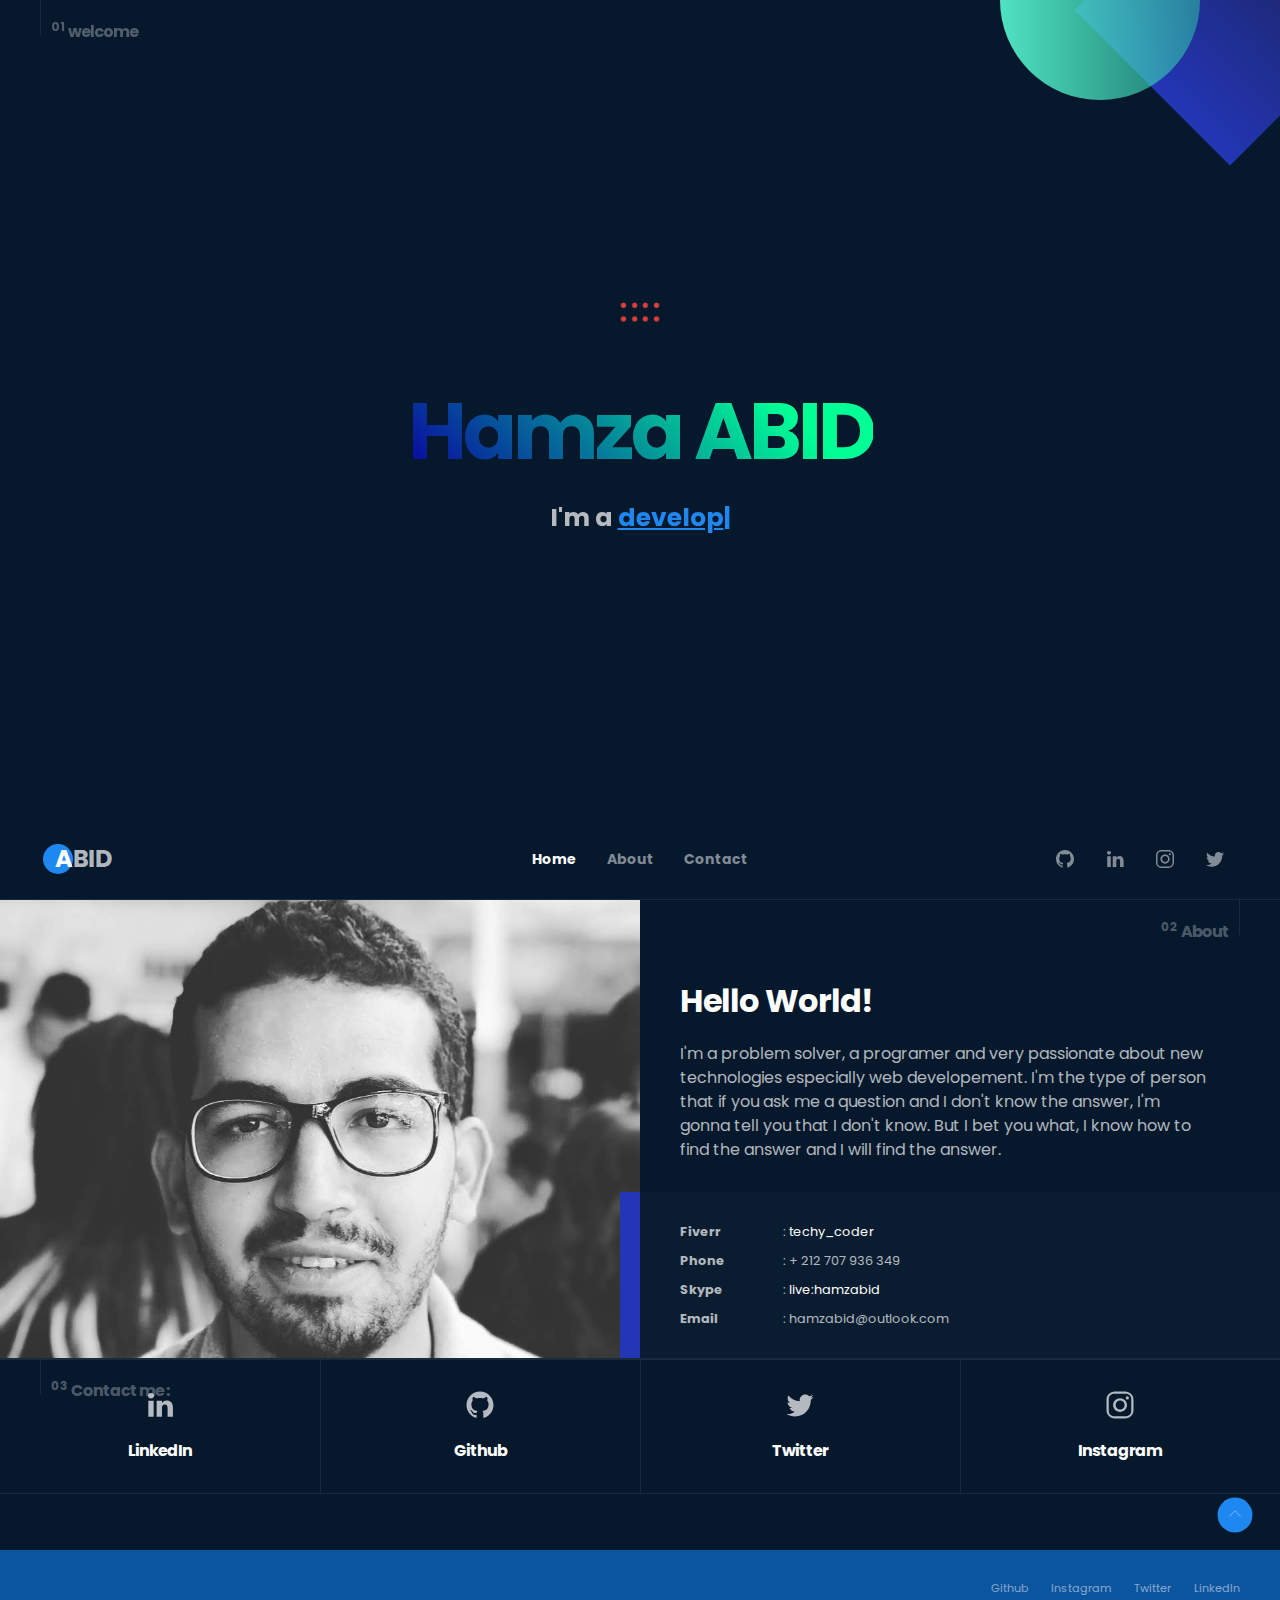
<file: index.html>
<!DOCTYPE html>
<html lang="en">

<head>
  <title>
    Hamza ABID
  </title>
  <meta charset="utf-8" />
  <meta name="google-site-verification" content="vYytHmABdzJnt7X97RRyDCMaDK8N2F15fNaJg0I82MA" />
  <meta name="viewport" content="width=device-width, initial-scale=1" />
  <title>Hamza ABID Full Stack Developer</title>
      <meta name="description" content="Client satisfaction is my number one priority and Website Creation, Software conception and much more" />
         <meta name="keywords" content="hamza, abid, full stack, developer, web, marrakech, morocco" />
      
   <meta name="robots" content="index,follow" />
  <link rel="shortcut icon" href="src/img/favicon.ico" />
  
  <!-- css -->
  <link rel="stylesheet" href="https://fonts.googleapis.com/css?family=Poppins:400,500,700&display=swap">
  <link rel="stylesheet" href="src/app/css/uikit-custom.min.css" />
  <link rel="stylesheet" href="src/app/css/app.css" />
</head>

<body id="body-app" class="yb-dark-skin uk-light">
  <!-- page loader -->
  <div id="pageloader" class="yb-pageloader-wrapper">
    <div class="uk-position-center  uk-text-center">
      <div data-uk-spinner></div>
    </div>
  </div><!-- end page loader -->
  <!-- main header -->
  <header class="yb-main-header" id="main-header">

    <!-- home section -->
    <div class="yb-full-height " id="home">



      <section class="yb-profile-desc">
        <div class="yb-section-point-wrapper" data-uk-parallax="opacity: 1, 0;">
          <div class="uk-container">
            <div class="yb-section-point">
              <sup>01</sup>
              <span>welcome</span>
            </div>
          </div>
        </div>
        <div class="yb-graphics">
          <div class="yb-graphic-1" data-uk-parallax="blur: 0,30;"></div>
          <div class="yb-graphic-2" data-uk-parallax="blur: 0,30;"></div>
        </div>
        <div class="uk-container uk-text-center yb-profile-desc-wrap uk-position-relative">
          <img src="src/img/x1.png" alt="" width="60" />
          <h1 class="uk-text-bold yb-gradient-text"><span>Hamza</span> <span>ABID</span></h1>
          <div class="uk-text-bold yb-myjob">
            I'm a <span id="typed" class="typed"></span>
          </div>
        </div>
      </section>

    </div><!-- end home section -->

    <!-- main menu -->
    <nav class="yb-main-menu " id="main-menu">
      <div class="uk-container" data-uk-navbar>
        <div class="uk-navbar-left">
          <a class="yb-logo uk-navbar-item uk-logo" href="http://hamzabid.me"><span>ABID</span></a>
        </div>
        <div class="uk-navbar-right uk-hidden@m">
          <a class="uk-navbar-toggle" href="#" id="btn-menu-toggle">
            <span data-uk-navbar-toggle-icon class="yb-icon-menu"></span>
            <span data-uk-icon="close" class="yb-icon-close"></span>
          </a>
        </div>
        <div class="yb-menu-toggle-wrapper" id="menucollapse">
          <div class="uk-navbar-center">
            <ul class="uk-navbar-nav" data-uk-scrollspy-nav="closest: li; scroll: false; offset: 79 ">
              <li>
                <a class="yb-inner-link" href="#home"> Home </a>
              </li>
              <li>
                <a class="yb-inner-link" href="#about"> About</a>
              </li>
              <!--
              <li>
                <a class="yb-inner-link" href="#resume"> Resume </a>
              </li>
              <li>
                <a class="yb-inner-link" href="#portfolio"> Portfolio </a>
              </li>
              <li>
                <a class="yb-inner-link" href="#blog"> Blog </a>
              </li>
            -->
              <li>
                <a class="yb-inner-link" href="#contact"> Contact </a>
              </li>
            </ul>
          </div>
          <div class="uk-navbar-right">
            <ul class="uk-navbar-nav yb-social-icons">
              <li>
                <a href="https://github.com/hamzAbid">
                  <span class="uk-icon " data-uk-icon="icon: github"></span>
                </a>
              </li>
              <li>
                <a href="https://www.linkedin.com/in/hamzabid">
                  <span class="uk-icon " data-uk-icon="icon: linkedin"></span>
                </a>
              </li>
              <li>
                <a href="https://www.instagram.com/hamz4bid/">
                  <span class="uk-icon" data-uk-icon="icon: instagram"></span>
                </a>
              </li>
              <li>
                <a href="https://twitter.com/hamz4bid">
                  <span class="uk-icon" data-uk-icon="icon: twitter"></span>
                </a>
              </li>
            </ul>
          </div>
        </div>
      </div>
    </nav><!-- end main menu -->
  </header><!-- end main header -->
  <!-- main section -->
  <main class="yb-main-content">
    <!-- about section -->
    <section id="about" class="yb-section">
      <div class="yb-my-profile">
        <div class="uk-container">
          <div class="uk-grid-collapse uk-child-width-expand@m" data-uk-grid>
            <div>
              <div class="yb-my-profile-img uk-background-cover uk-background-norepeat uk-background-top-center"
                data-src="src/img/profile1.jpg" data-uk-img data-uk-lightbox>

              </div>
            </div>
            <div>
              <div class="yb-my-profile-desc">
                <div class="yb-section-point-wrapper">
                  <div class="yb-section-point right">
                    <sup>02</sup>
                    <span>About</span>
                  </div>
                </div>
                <div class="yb-my-profile-desc-top">
                  <h2 class="yb-section-title">Hello World!</h2>
                  <p>

                    I'm a problem solver, a programer and very passionate about new technologies
                    especially web developement.
                    I'm the type of person that if you ask me a question and I don't know
                    the answer, I'm gonna tell you that I don't know. But I bet you what,
                    I know how to find the answer and I will find the answer.
                    <div class="gap-40"></div>
                  </p>
                </div>
                <div class="yb-my-profile-desc-bottom yb-bg-soft">
                  <ul class="yb-my-profile-desc-info uk-list">

                    <li>
                      <span>Fiverr</span> : <a href=" https://www.fiverr.com/techy_coder">techy_coder</a>
                    </li>
                    <li>
                      <span>Phone</span> : + 212 707 936 349
                    </li>
                    <li>
                      <span>Skype</span> : <a href="https://join.skype.com/invite/o4Ni8SFmbgY9">live:hamzabid</a>
                    </li>
                    <li>
                      <span>Email</span> : hamzabid@outlook.com
                    </li>
                  </ul>
                </div>
              </div>
            </div>
          </div>
        </div>
      </div>
    </section><!-- end about section -->
    <!-- resume section -->

    <!-- portfolio section -->

    <!-- contact section -->
    <div class="gap-80"></div>
    <section class="yb-section yb-border-top" id="contact">
      <div class="yb-section-point-wrapper">
        <div class="uk-container">
          <div class="yb-section-point ">
            <sup>03</sup>
            <span>Contact me :</span>
          </div>
        </div>
      </div>
      <div class="gap-40"></div>
      <div class="yb-border-top yb-border-bottom ">
        <div class="uk-container">
          <div data-uk-grid
            class="yb-box-services uk-child-width-1-4@l uk-child-width-1-2 uk-text-center uk-grid-divider">
            <div>
              <div class="yb-box-service">
                <span class="uk-icon" data-uk-icon="icon: linkedin; ratio: 1.5"></span>
                <h5><a href="https://www.linkedin.com/in/hamzabid/">LinkedIn</a></h5>
              </div>
            </div>
            <div>
              <div class="yb-box-service">
                <span class="uk-icon" data-uk-icon="icon: github; ratio: 1.5"></span>
                <h5><a href="https://github.com/hamzAbid">Github</a></h5>
              </div>
            </div>
            <div>
              <div class="yb-box-service">
                <span class="uk-icon" data-uk-icon="icon: twitter; ratio: 1.5"></span>
                <h5><a href="https://twitter.com/hamz4bid">Twitter</a></h5>
              </div>
            </div>
            <div>
              <div class="yb-box-service">
                <span class="uk-icon" data-uk-icon="icon: instagram; ratio: 1.5"></span>
                <h5><a href="https://instagram.com/hamz4bid">Instagram</a></h5>
              </div>
            </div>
          </div>
        </div>
      </div>
      <!-- profile -->

      </div>
      </div>
    </section>
    <!-- end contact section -->



  </main> <!-- end main section -->
  <!-- main footer -->
  <footer class="yb-main-footer-wrapper">
    <div class="waveHorizontals">
      <div id="waveHorizontal1" class="waveHorizontal" data-uk-img data-src="src/img/bg/wave1.svg"></div>
      <div id="waveHorizontal2" class="waveHorizontal" data-uk-img data-src="src/img/bg/wave2.svg"></div>
      <div id="waveHorizontal3" class="waveHorizontal" data-uk-img data-src="src/img/bg/wave3.svg"></div>
    </div>
    <a href="#body-app" class="uk-visible@s yb-totop yb-inner-link" data-uk-totop></a>
    <div class="yb-main-footer">
      <div class="uk-container">
        <div data-uk-grid class="uk-child-width-1-2@s">
          <div class="uk-margin-remove uk-text-left@s">

          </div>
          <div class="uk-margin-remove uk-text-right@s">
            <div class="yb-footer-social">
              <a href="https://github.com/hamzAbid">Github</a>
              <a href="https://www.instagram.com/hamz4bid/">Instagram</a>
              <a href="https://twitter.com/hamz4bid">Twitter</a>
              <a href="https://www.linkedin.com/in/hamzabid/">LinkedIn</a>
            </div>
          </div>
        </div>
      </div>
    </div>
  </footer><!-- end main footer -->

  <!-- js -->
  <script src="src/app/js/plugins.min.js"></script>
  <script src="src/app/js/app.js"></script>
</body>

</html>
</file>
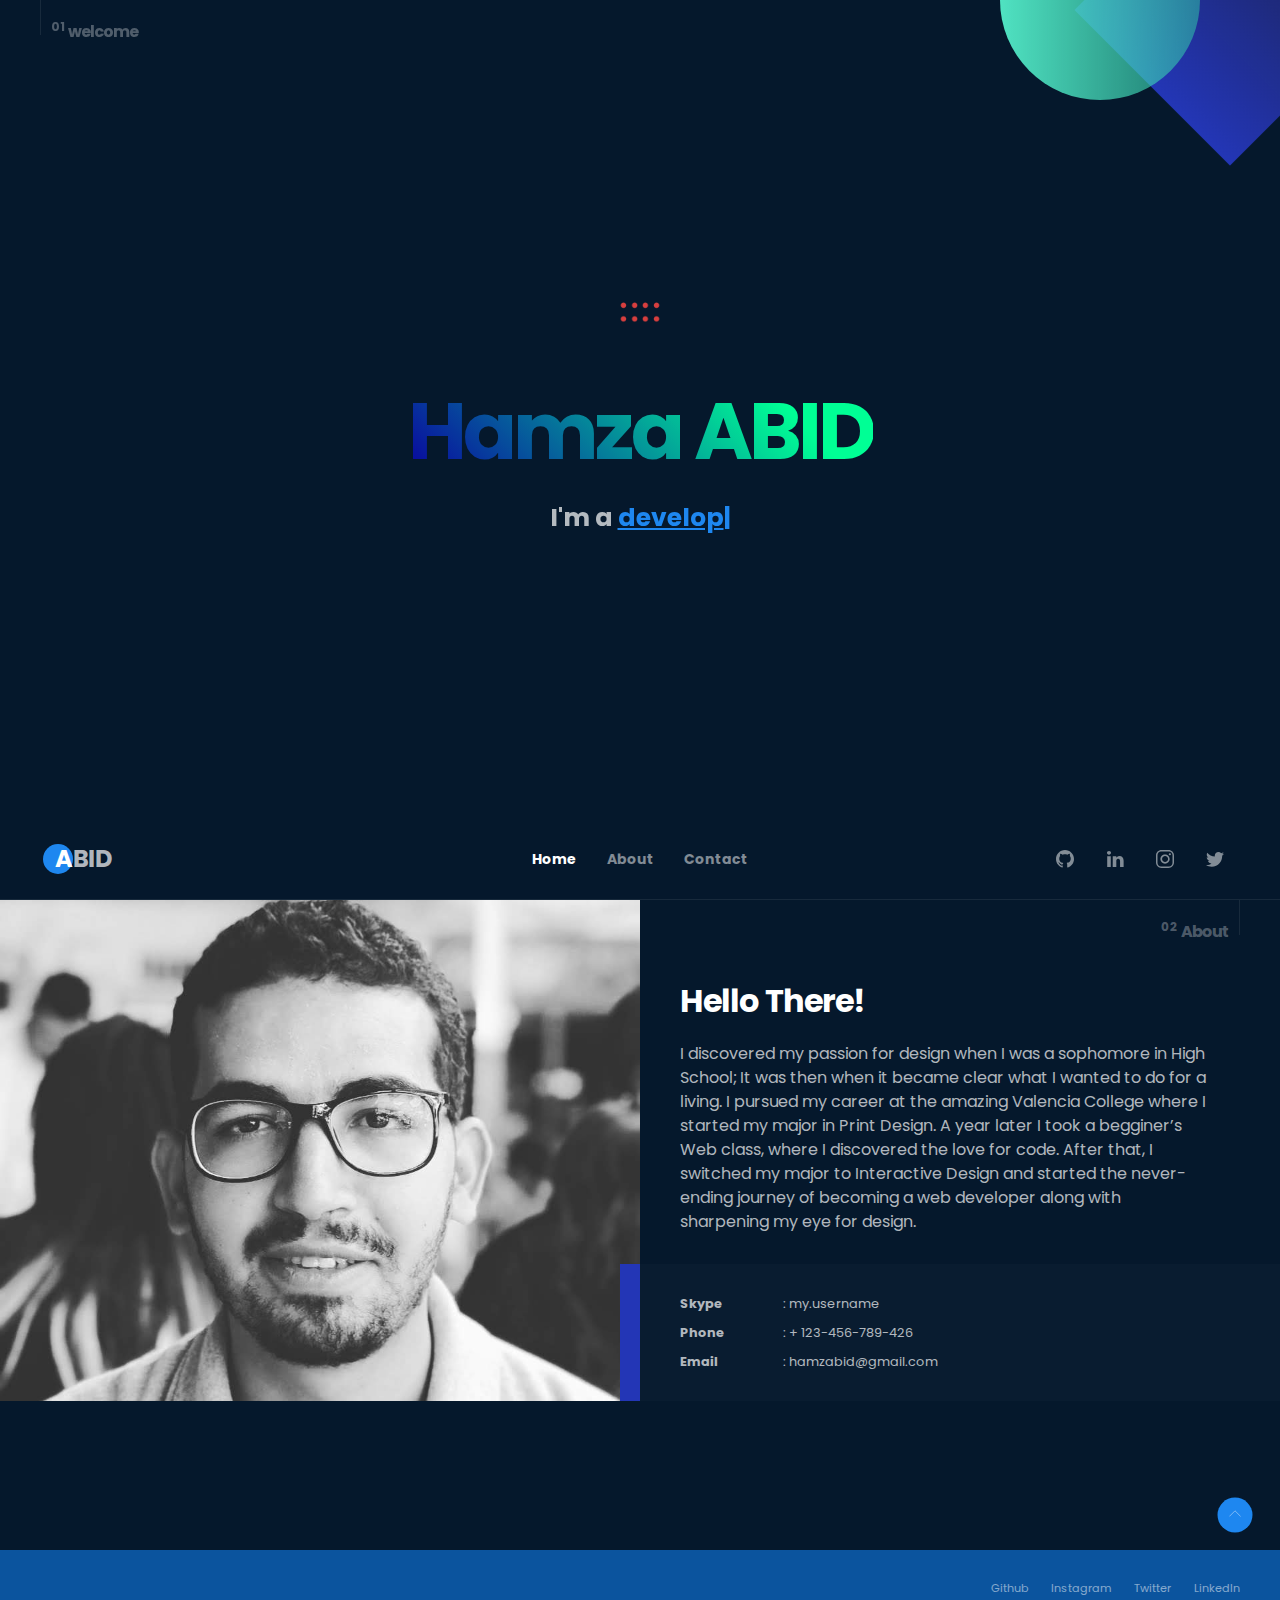
<file: dark-index.html>
<!DOCTYPE html>
<html lang="en">

<head>
  <title>
    Hamza ABID
  </title>
  <meta charset="utf-8" />
  <meta name="viewport" content="width=device-width, initial-scale=1" />
  <link rel="shortcut icon" href="src/img/favicon.png" />

  <!-- css -->
  <link rel="stylesheet" href="https://fonts.googleapis.com/css?family=Poppins:400,500,700&display=swap">
  <link rel="stylesheet" href="src/app/css/uikit-custom.min.css" />
  <link rel="stylesheet" href="src/app/css/app.css" />
</head>

<body id="body-app" class="yb-dark-skin uk-light">
  <!-- page loader -->
  <div id="pageloader" class="yb-pageloader-wrapper">
    <div class="uk-position-center  uk-text-center">
      <div data-uk-spinner></div>
    </div>
  </div><!-- end page loader -->
  <!-- main header -->
  <header class="yb-main-header" id="main-header">

    <!-- home section -->
    <div class="yb-full-height " id="home">



      <section class="yb-profile-desc">
        <div class="yb-section-point-wrapper" data-uk-parallax="opacity: 1, 0;">
          <div class="uk-container">
            <div class="yb-section-point">
              <sup>01</sup>
              <span>welcome</span>
            </div>
          </div>
        </div>
        <div class="yb-graphics">
          <div class="yb-graphic-1" data-uk-parallax="blur: 0,30;"></div>
          <div class="yb-graphic-2" data-uk-parallax="blur: 0,30;"></div>
        </div>
        <div class="uk-container uk-text-center yb-profile-desc-wrap uk-position-relative">
          <img src="src/img/x1.png" alt="" width="60" />
          <h1 class="uk-text-bold yb-gradient-text"><span>Hamza</span> <span>ABID</span></h1>
          <div class="uk-text-bold yb-myjob">
            I'm a <span id="typed" class="typed"></span>
          </div>
        </div>
      </section>

    </div><!-- end home section -->

    <!-- main menu -->
    <nav class="yb-main-menu " id="main-menu">
      <div class="uk-container" data-uk-navbar>
        <div class="uk-navbar-left">
          <a class="yb-logo uk-navbar-item uk-logo" href="dark-index.html"><span>ABID</span></a>
        </div>
        <div class="uk-navbar-right uk-hidden@m">
          <a class="uk-navbar-toggle" href="#" id="btn-menu-toggle">
            <span data-uk-navbar-toggle-icon class="yb-icon-menu"></span>
            <span data-uk-icon="close" class="yb-icon-close"></span>
          </a>
        </div>
        <div class="yb-menu-toggle-wrapper" id="menucollapse">
          <div class="uk-navbar-center">
            <ul class="uk-navbar-nav" data-uk-scrollspy-nav="closest: li; scroll: false; offset: 79 ">
              <li>
                <a class="yb-inner-link" href="#home"> Home </a>
              </li>
              <li>
                <a class="yb-inner-link" href="#about"> About</a>
              </li>
              <!--
              <li>
                <a class="yb-inner-link" href="#resume"> Resume </a>
              </li>
              <li>
                <a class="yb-inner-link" href="#portfolio"> Portfolio </a>
              </li>
              <li>
                <a class="yb-inner-link" href="#blog"> Blog </a>
              </li>
            -->
              <li>
                <a class="yb-inner-link" href="#contact"> Contact </a>
              </li>
            </ul>
          </div>
          <div class="uk-navbar-right">
            <ul class="uk-navbar-nav yb-social-icons">
              <li>
                <a href="https://github.com/hamzAbid">
                  <span class="uk-icon " data-uk-icon="icon: github"></span>
                </a>
              </li>
              <li>
                <a href="https://www.linkedin.com/in/hamzabid">
                  <span class="uk-icon " data-uk-icon="icon: linkedin"></span>
                </a>
              </li>
              <li>
                <a href="https://www.instagram.com/hamz4bid/">
                  <span class="uk-icon" data-uk-icon="icon: instagram"></span>
                </a>
              </li>
              <li>
                <a href="https://twitter.com/hamz4bid">
                  <span class="uk-icon" data-uk-icon="icon: twitter"></span>
                </a>
              </li>
            </ul>
          </div>
        </div>
      </div>
    </nav><!-- end main menu -->
  </header><!-- end main header -->
  <!-- main section -->
  <main class="yb-main-content">
    <!-- about section -->
    <section id="about" class="yb-section">
      <div class="yb-my-profile">
        <div class="uk-container">
          <div class="uk-grid-collapse uk-child-width-expand@m" data-uk-grid>
            <div>
              <div class="yb-my-profile-img uk-background-cover uk-background-norepeat uk-background-top-center" data-src="src/img/profile1.jpg" data-uk-img data-uk-lightbox>
                
              </div>
            </div>
            <div>
              <div class="yb-my-profile-desc">
                <div class="yb-section-point-wrapper">
                  <div class="yb-section-point right">
                    <sup>02</sup>
                    <span>About</span>
                  </div>
                </div>
                <div class="yb-my-profile-desc-top">
                  <h2 class="yb-section-title">Hello There!</h2>
                  <p>
                    I discovered my passion for design when I was a sophomore in
                    High School; It was then when it became clear what I wanted to
                    do for a living. I pursued my career at the amazing Valencia
                    College where I started my major in Print Design. A year later
                    I took a begginer’s Web class, where I discovered the love for
                    code. After that, I switched my major to Interactive Design
                    and started the never-ending journey of becoming a web
                    developer along with sharpening my eye for design.
                  </p>
                </div>
                <div class="yb-my-profile-desc-bottom yb-bg-soft">
                  <ul class="yb-my-profile-desc-info uk-list">
                
                    <li>
                      <span>Skype</span> : my.username
                    </li>
                    <li>
                      <span>Phone</span> : + 123-456-789-426
                    </li>
                    <li>
                      <span>Email</span> : hamzabid@gmail.com
                    </li>
                  </ul>
                </div>
              </div>
            </div>
          </div>
        </div>
      </div>
    </section><!-- end about section -->
    <!-- resume section -->
    
    <!-- portfolio section -->
    
    <!-- end contact section -->



  </main> <!-- end main section -->
  <!-- main footer -->
  <footer class="yb-main-footer-wrapper">
    <div class="waveHorizontals">
      <div id="waveHorizontal1" class="waveHorizontal" data-uk-img data-src="src/img/bg/wave1.svg"></div>
      <div id="waveHorizontal2" class="waveHorizontal" data-uk-img data-src="src/img/bg/wave2.svg"></div>
      <div id="waveHorizontal3" class="waveHorizontal" data-uk-img data-src="src/img/bg/wave3.svg"></div>
    </div>
    <a href="#body-app" class="uk-visible@s yb-totop yb-inner-link" data-uk-totop></a>
    <div class="yb-main-footer">
      <div class="uk-container">
        <div data-uk-grid class="uk-child-width-1-2@s">
          <div class="uk-margin-remove uk-text-left@s">
            
          </div>
          <div class="uk-margin-remove uk-text-right@s">
            <div class="yb-footer-social">
              <a href="https://github.com/hamzAbid">Github</a>
              <a href="https://www.instagram.com/hamz4bid/">Instagram</a>
              <a href="https://twitter.com/hamz4bid">Twitter</a>
              <a href="https://www.linkedin.com/in/hamzabid/">LinkedIn</a>
            </div>
          </div>
        </div>
      </div>
    </div>
  </footer><!-- end main footer -->

  <!-- js -->
  <script src="src/app/js/plugins.min.js"></script>
  <script src="src/app/js/app.js"></script>
</body>

</html>
</file>
<file: src/app/css/app.css>
/* ----------------------------------------------------------------
[Table of contents]
01. Body
02. Page Loader
03. Main Menu
04. Main Content
05. Section Home
06. Section About
07. Section Resume
08. Section Portfolio
09. Section Blog
10. Section Contact
11. Main Footer
12. landing
13. Components
------------------------------------------------------------------- */
/*-------------------------------------------------------------------
01. Body
------------------------------------------------------------------- */
html, body {
  overflow-x: hidden;
}

*, ::after, ::before {
  box-sizing: border-box;
}

/*-------------------------------------------------------------------
02. Page Loader
------------------------------------------------------------------- */
.yb-pageloader-wrapper {
  position: fixed;
  left: 0;
  right: 0;
  bottom: 0;
  top: 0;
  font-weight: 700;
  z-index: 10000;
  background-color: #fff;
}

.yb-pageloader-wrapper.page-is-loaded {
  display: none;
}

.yb-dark-skin .yb-pageloader-wrapper {
  background: #05182c;
}

/*-------------------------------------------------------------------
03. Main Menu
------------------------------------------------------------------- */
.yb-main-header {
  background: #fff;
  box-sizing: border-box;
  position: relative;
  min-height: 80px;
}

.yb-main-menu {
  position: absolute;
  z-index: 100;
  background: #fff;
  left: 0;
  right: 0;
  bottom: 0;
  z-index: 100;
  border-bottom: 1px solid #e5e5e5;
}

.yb-main-menu.fixed {
  position: fixed;
  top: 0;
  bottom: auto;
}

.yb-main-menu .uk-navbar-nav > li > a {
  text-transform: none;
  font-weight: 700;
}

.yb-main-menu .yb-icon-close {
  display: none;
}

@media (max-width: 959px) {
  .yb-main-menu.open-menu .yb-menu-toggle-wrapper {
    display: block;
  }
}

.yb-main-menu.open-menu .yb-icon-menu {
  display: none;
}

.yb-main-menu.open-menu .yb-icon-close {
  display: inline;
}

.yb-logo {
  font-weight: 700;
  position: relative;
}

.yb-logo span {
  display: inline-block;
  position: relative;
}

.yb-logo span::first-letter {
  color: #fff;
}

.yb-logo::before {
  content: '';
  position: absolute;
  width: 30px;
  height: 30px;
  top: 50%;
  margin-top: -15px;
  background: #1e87f0;
  left: 3px;
  border-radius: 50%;
  z-index: 0;
}

.yb-menu-toggle-wrapper {
  display: block;
}

.yb-menu-toggle-wrapper .uk-navbar-right {
  position: absolute;
  right: 40px;
}

@media (max-width: 959px) {
  .yb-menu-toggle-wrapper {
    display: none;
    position: absolute;
    top: 100%;
    left: 0;
    right: 0;
    padding: 20px 40px;
    overflow: auto;
    max-height: 420px;
    border-top: 1px solid #e5e5e5;
    border-bottom: 1px solid #e5e5e5;
    background: #fff;
  }
  .yb-menu-toggle-wrapper .uk-navbar-center {
    position: relative;
    transform: none;
    left: 0;
    top: 0;
    width: 100%;
  }
  .yb-menu-toggle-wrapper .uk-navbar-right {
    position: relative;
    right: 0;
  }
  .yb-menu-toggle-wrapper .uk-navbar-nav {
    margin: 0 auto;
  }
}

@media (max-width: 959px) and (max-width: 639px) {
  .yb-menu-toggle-wrapper .uk-navbar-nav:not(.yb-social-icons) {
    display: block;
  }
  .yb-menu-toggle-wrapper .uk-navbar-nav:not(.yb-social-icons) a {
    min-height: 40px;
  }
}

.yb-dark-skin .yb-main-header {
  background: #05182c;
}

.yb-dark-skin .yb-main-menu {
  background: #05182c;
  border-bottom: 1px solid rgba(255, 255, 255, 0.08);
}

@media (max-width: 959px) {
  .yb-dark-skin .yb-menu-toggle-wrapper {
    background: #05182c;
    border-top: 1px solid rgba(255, 255, 255, 0.08);
    border-bottom: 1px solid rgba(255, 255, 255, 0.08);
  }
}

/*-------------------------------------------------------------------
04. Main Content
------------------------------------------------------------------- */
.yb-main-content {
  position: relative;
  z-index: 10;
  background: #fff;
  min-height: 650px;
}

.yb-section {
  position: relative;
}

.yb-section-padding {
  padding-top: 80px;
  padding-bottom: 80px;
}

.yb-section-padding-top {
  padding-top: 80px;
}

.yb-section-padding-bottom {
  padding-bottom: 80px;
}

.yb-section-title {
  font-weight: 700;
  letter-spacing: -1px;
}

.yb-dark-skin {
  background: #05182c;
}

.yb-dark-skin .yb-main-content {
  background: #05182c;
}

/*-------------------------------------------------------------------
05. Section Home
------------------------------------------------------------------- */
.yb-profile-desc {
  position: fixed;
  display: flex;
  top: 0;
  bottom: 0;
  left: 0;
  right: 0;
}

.yb-profile-desc h1 {
  font-size: 80px;
  letter-spacing: -4px;
}

.yb-profile-desc h1.yb-gradient-text {
  background: -webkit-linear-gradient(45deg, #09009f, #00ff95 80%);
  -webkit-background-clip: text;
          background-clip: text;
  -webkit-text-fill-color: transparent;
}

.yb-profile-desc h1.yb-shadow-text {
  text-shadow: 2px 2px 0 rgba(255, 255, 255, 0.4);
}

@media (max-width: 959px) {
  .yb-profile-desc h1 {
    font-size: 50px;
  }
}

.yb-profile-desc-wrap {
  align-self: center;
  padding-bottom: 80px;
}

.yb-myjob {
  font-size: 25px;
}

.yb-myjob span {
  text-decoration: underline;
  color: #1e87f0;
}

.yb-video-wrapper, .yb-slide-wrapper {
  position: absolute;
  top: 0;
  bottom: 80px;
  width: 100%;
  height: 100%;
  overflow: hidden;
  background: #000;
}

.yb-video-bg {
  min-width: 100%;
  min-height: 100%;
  max-width: none !important;
  width: auto !important;
  height: auto !important;
  position: absolute;
  top: 50%;
  left: 50%;
  transform: translate(-50%, -50%);
}

.yb-video-overfly, .yb-slide-overfly {
  background: rgba(0, 0, 0, 0.7);
}

/*-------------------------------------------------------------------
06. Section About
------------------------------------------------------------------- */
.yb-my-profile {
  position: relative;
}

.yb-my-profile-img {
  background-color: rgba(0, 0, 0, 0.5);
  position: absolute;
  left: 0;
  top: 0;
  width: 50%;
  height: 100%;
}

@media (max-width: 959px) {
  .yb-my-profile-img {
    position: relative;
    width: 100%;
    height: 400px;
  }
}

.yb-my-profile-desc {
  position: relative;
}

.yb-my-profile-desc-top {
  padding: 80px 30px 10px 40px;
}

@media (max-width: 639px) {
  .yb-my-profile-desc-top {
    padding: 80px 15px 10px 15px;
  }
}

.yb-my-profile-desc-bottom {
  position: relative;
  padding: 30px 30px 30px 40px;
}

@media (max-width: 639px) {
  .yb-my-profile-desc-bottom {
    padding: 30px 15px 30px 15px;
  }
}

.yb-my-profile-desc-bottom::before {
  content: "";
  position: absolute;
  background: #2336B6;
  bottom: 0;
  top: 0;
  width: 20px;
  left: -20px;
  z-index: 10;
}

.yb-my-profile-desc-bottom::after {
  content: "";
  top: 0;
  position: absolute;
  background: inherit;
  bottom: 0;
  right: -1200px;
  width: 1200px;
}

.yb-my-profile-desc-info {
  margin: 0;
  font-size: 0.8rem;
}

.yb-my-profile-desc-info span {
  display: inline-block;
  width: 100px;
  font-weight: 700;
}

.yb-my-intro {
  position: absolute;
  bottom: 20px;
  right: 0;
  z-index: 10;
  display: block;
  font-size: 13px;
  background-image: linear-gradient(-90deg, rgba(49, 207, 171, 0.5) 0%, #50E3C2 100%);
  color: #fff;
  padding: 10px 40px 10px 20px;
  border-radius: 30px 0 0 30px;
}

.yb-my-intro-text {
  display: inline-block;
  max-width: 0;
  overflow: hidden;
  vertical-align: middle;
  transition: .3s;
  font-weight: 700;
}

.yb-my-intro:hover {
  text-decoration: none;
  color: #fff;
}

.yb-my-intro:hover .yb-my-intro-text {
  max-width: 100px;
}

.yb-box-services > div {
  margin-top: 0 !important;
}

.yb-box-service {
  padding: 30px 10px;
}

.yb-box-service .uk-icon {
  display: block;
}

.yb-box-service h5 {
  margin-top: 20px;
  margin-bottom: 0;
  font-weight: 700;
  letter-spacing: -1px;
}

/*-------------------------------------------------------------------
07. Section Resume
------------------------------------------------------------------- */
.yb-resume-list > .uk-list {
  padding-left: 0;
  margin-bottom: 60px;
}

.yb-resume-item {
  position: relative;
  padding: 30px 30px 0 40px;
}

.yb-resume-item h4 {
  margin-top: 10px;
  margin-bottom: 10px;
  transition: 0.3s;
}

.yb-resume-item:hover h4 {
  color: #1e87f0;
}

.yb-resume-item-date {
  position: absolute;
  left: 0;
  top: 0;
  white-space: nowrap;
}

.yb-resume-item-date-icon {
  width: 30px;
  height: 30px;
  text-align: center;
  padding-top: 2px;
  border-radius: 50%;
  background: #1e87f0;
  color: #fff;
  float: left;
}

.yb-resume-item-date-text {
  float: left;
  padding-top: 3px;
  padding-left: 10px;
}

.yb-resume-skill-item .uk-progress {
  margin-bottom: 0;
  height: 5px;
}

.yb-box-circle {
  width: 100px;
  margin: 6px;
  padding-bottom: 20px;
  padding-top: 20px;
  display: inline-block;
  position: relative;
  text-align: center;
  line-height: 1.2;
}

.yb-box-circle strong {
  position: absolute;
  top: 50px;
  left: 0;
  width: 100%;
  text-align: center;
  line-height: 40px;
  font-size: 20px;
  transition: 0.3s;
}

.yb-box-circle:hover strong {
  color: #1e87f0;
}

.yb-box-circle-title {
  font-weight: 700;
  margin-top: 10px;
  margin-bottom: 0;
}

/*-------------------------------------------------------------------
08. Section Portfolio
------------------------------------------------------------------- */
.yb-nav-filter.uk-subnav-pill > li > a {
  border-radius: 15px;
  min-width: 50px;
  text-align: center;
  text-transform: none !important;
  font-weight: 700;
  color: #000;
  transition: 0.3s;
}

.yb-nav-filter.uk-subnav-pill > li > a:hover {
  color: #1e87f0;
}

.yb-nav-filter.uk-subnav-pill a.uk-active {
  background-color: #1e87f0;
  color: #fff;
}

.yb-nav-filter.uk-subnav-pill a.uk-active:hover {
  color: #fff;
}

.yb-work-item {
  overflow: hidden;
  position: relative;
}

.yb-work-item-img {
  background: rgba(0, 0, 0, 0.5);
}

.yb-work-item-img-wrap {
  margin-right: 50px;
  margin-bottom: 40px;
  position: relative;
  border-radius: 4px;
  overflow: hidden;
}

@media (max-width: 959px) {
  .yb-work-item-img-wrap {
    margin-right: 0;
    margin-bottom: 0;
  }
}

.yb-work-item-img-wrap::before {
  content: "";
  position: absolute;
  height: 1px;
  background: rgba(255, 255, 255, 0.5);
  right: 40px;
  left: 0;
  bottom: 40px;
  z-index: 2;
  transition: 1s;
}

@media (max-width: 959px) {
  .yb-work-item-img-wrap::before {
    right: 70px;
  }
}

.yb-work-item-img-wrap:hover::before {
  right: 100%;
}

.yb-work-item:hover h5 {
  color: #1e87f0;
}

.yb-work-item-overlay {
  background-color: rgba(255, 255, 255, 0.7);
  border-radius: 4px;
}

.yb-work-item-overlay a {
  display: block;
  border-radius: 4px;
  width: 40px;
  height: 40px;
  background: #1e87f0;
  margin: 5px;
  text-align: center;
  padding-top: 8px;
  color: #fff;
  transition: 0.3s;
}

.yb-work-item-overlay a:hover {
  background: #000;
}

.yb-work-item-title {
  position: absolute;
  right: 25px;
  bottom: 39px;
  width: 50px;
  height: 50px;
  white-space: nowrap;
  transform: rotate(-90deg);
  line-height: 1;
}

@media (max-width: 959px) {
  .yb-work-item-title {
    right: 0;
    bottom: 0;
  }
}

.yb-work-item-title h5 {
  position: absolute;
  margin: 0;
  transition: 0.3s;
  padding: 5px 16px;
  font-weight: 700;
  display: block;
  background: #fff;
  font-size: 25px;
  top: 0;
  border-radius: 0 20px 20px 0;
}

@media (max-width: 959px) {
  .yb-work-item-title h5 {
    font-size: 14px;
    top: -10px;
  }
}

.yb-work-item-title span {
  font-weight: 700;
  font-size: 12px;
  position: absolute;
  bottom: -10px;
  margin: 0;
  padding: 5px 16px;
  font-weight: 700;
  display: block;
  background: #fff;
  display: block;
  color: #1e87f0;
  border-radius: 0 20px 20px 0;
}

@media (max-width: 959px) {
  .yb-work-item-title span {
    bottom: 5px;
  }
}

.yb-work-content {
  overflow: auto;
}

.yb-work-content::-webkit-scrollbar {
  width: 6px;
  height: 3px;
}

@media (max-width: 959px) {
  .yb-work-content {
    height: auto !important;
  }
}

.yb-testi-nav a {
  display: block;
  border: 1px solid #e5e5e5;
  margin-bottom: 4px;
  border-radius: 50%;
  width: 30px;
  height: 30px;
  text-align: center;
  background: #1e87f0;
  color: #fff;
  font-weight: 700;
  transition: 0.3s;
  padding-top: 3px;
}

.yb-testi-nav a:hover {
  background: #000;
  color: #fff;
}

.yb-testi-item-desc {
  padding: 25px;
  border: 1px solid #e5e5e5;
  margin-bottom: 20px;
  border-radius: 4px;
  position: relative;
}

.yb-testi-item-desc::before {
  content: "";
  position: absolute;
  width: 24px;
  height: 24px;
  background: #1e87f0;
  border-radius: 50%;
  bottom: -14px;
  left: 14px;
  border: 3px solid #fff;
}

.yb-testi-item-desc h4 {
  font-weight: 700;
  transition: 0.3s;
}

.yb-testi-item-desc:hover h4 {
  color: #1e87f0;
}

.yb-testi-item-img {
  position: relative;
  margin-left: 20px;
}

.yb-testi-item-img::before {
  content: "";
  position: absolute;
  width: 10px;
  height: 10px;
  background: #1e87f0;
  border-radius: 50%;
  top: -7px;
  left: -10px;
}

.yb-testi-item-img::after {
  content: "";
  position: absolute;
  width: 5px;
  height: 5px;
  background: #1e87f0;
  border-radius: 50%;
  top: 10px;
  left: -5px;
}

.yb-testi-item-img img {
  border-radius: 50%;
  width: 60px;
  height: 60px;
}

.yb-box-fact {
  padding: 30px 10px;
}

.yb-box-fact-count {
  font-weight: 700;
  font-size: 30px;
  letter-spacing: -1px;
  margin: 0;
}

.yb-box-fact-desc {
  display: block;
  font-size: 0.8rem;
  margin-top: 5px;
}

.yb-client-item {
  opacity: 0.6;
  transition: 0.3s;
  -webkit-filter: grayscale(100%);
          filter: grayscale(100%);
}

.yb-client-item:hover {
  opacity: 1;
  -webkit-filter: grayscale(0%);
          filter: grayscale(0%);
}

.yb-pricing-item .uk-card {
  box-shadow: none;
  border: 1px solid #e5e5e5;
  border-radius: 4px;
  transition: 0.3s;
}

.yb-pricing-item .uk-card-header {
  border-bottom: 1px solid #e5e5e5;
  transition: 0.3s;
}

.yb-pricing-item .uk-card:hover {
  border: 1px solid #1e87f0;
}

.yb-pricing-item .uk-card:hover h4 {
  color: #1e87f0;
}

.yb-pricing-item h4 {
  font-weight: 700;
  transition: 0.3s;
}

.yb-dark-skin .yb-work-item-img-wrap::before {
  background: rgba(5, 24, 44, 0.5);
}

.yb-dark-skin .yb-work-item-overlay {
  background-color: rgba(5, 24, 44, 0.9);
}

.yb-dark-skin .yb-work-item-title h5 {
  background: #05182c;
}

.yb-dark-skin .yb-work-item-title span {
  background: #05182c;
}

.yb-dark-skin .yb-testi-nav a {
  border: 1px solid rgba(255, 255, 255, 0.08);
}

.yb-dark-skin .yb-testi-item-desc {
  border: 1px solid rgba(255, 255, 255, 0.08);
}

.yb-dark-skin .yb-testi-item-desc::before {
  border: 3px solid #05182c;
}

.yb-dark-skin .yb-pricing-item .uk-card {
  border: 1px solid rgba(255, 255, 255, 0.08);
}

.yb-dark-skin .yb-pricing-item .uk-card:hover {
  border: 1px solid #1e87f0;
}

.yb-dark-skin .yb-pricing-item .uk-card-header {
  border-bottom: 1px solid rgba(255, 255, 255, 0.08);
}

/*-------------------------------------------------------------------
09. Section Blog
------------------------------------------------------------------- */
.yb-blog-item {
  border-radius: 4px;
  height: 320px;
  background-color: #000;
  position: relative;
  overflow: hidden;
  transition: 0.3s;
}

.yb-blog-item .uk-position-cover, .yb-blog-item .uk-position-bottom {
  background: linear-gradient(to bottom, rgba(0, 0, 0, 0) 20%, rgba(0, 0, 0, 0.6) 100%);
}

.yb-blog-item-title {
  color: #fff;
  font-weight: 700;
  margin-bottom: 10px;
}

.yb-blog-item .uk-position-bottom, .yb-blog-item .uk-position-top {
  transition: 0.3s;
}

.yb-blog-item:hover {
  transform: scale(0.96);
}

.yb-blog-item:hover .uk-position-top {
  padding-top: 40px;
}

.yb-blog-item:hover .uk-position-bottom {
  padding-bottom: 40px;
}

.yb-blog-item .uk-badge {
  padding-left: 15px;
  padding-right: 15px;
  font-weight: 700;
  font-size: 12px;
}

.yb-blog-item-meta {
  color: #fff;
  font-size: 0.8rem;
}

.yb-blog-item-meta > div {
  display: inline-block;
  margin-right: 10px;
}

.yb-sidebar-item {
  margin-bottom: 30px;
}

.yb-sidebar-item .uk-form-custom .uk-button-default {
  border-color: #e5e5e5;
  text-transform: none;
}

.yb-sidebar-tags > a {
  text-transform: none;
  font-size: 13px;
  font-weight: 700;
  display: inline-block;
  border-radius: 3px;
  border: 1px solid #e5e5e5;
  padding: 2px 5px;
  margin-bottom: 3px;
  transition: 0.3s;
}

.yb-sidebar-tags > a:hover {
  background: rgba(0, 0, 0, 0.1);
  text-decoration: none;
  color: #1e87f0 !important;
}

.yb-img-featured {
  border-radius: 20px;
  border: 1px solid #e5e5e5;
}

@media (max-width: 959px) {
  .yb-img-featured {
    border-radius: 10px;
  }
}

.yb-blog-share {
  margin-bottom: 40px;
}

.yb-blog-share > div {
  text-align: center;
  margin: 5px 0;
  display: inline-block;
}

.yb-blog-share > div:first-child {
  text-align: left;
  min-width: 80px;
}

@media (min-width: 960px) {
  .yb-blog-share {
    position: absolute;
    left: 0;
    width: 100px;
    top: 100px;
  }
  .yb-blog-share > div {
    display: block;
  }
  .yb-blog-share > div:first-child {
    text-align: center;
    min-width: 0;
  }
}

.yb-blog-content {
  position: relative;
  margin-top: -80px;
  min-height: 300px;
  background: #fff;
  margin-left: 100px;
  border-radius: 20px 0 20px 20px;
  padding: 50px;
  border: 1px solid #e5e5e5;
}

@media (max-width: 959px) {
  .yb-blog-content {
    margin-top: 30px;
    margin-left: 0;
    border-radius: 0;
    padding: 0;
    border: 0 !important;
  }
}

.yb-dark-skin .yb-sidebar-tags a {
  border: 1px solid rgba(255, 255, 255, 0.08);
}

.yb-dark-skin .yb-sidebar-item .uk-form-custom .uk-button-default {
  border-color: rgba(255, 255, 255, 0.08);
}

.yb-dark-skin .yb-img-featured {
  border: 1px solid rgba(255, 255, 255, 0.08);
}

.yb-dark-skin .yb-blog-content {
  background: #05182c;
  border: 1px solid rgba(255, 255, 255, 0.08);
}

.uk-comment-list > :nth-child(n+2),
.uk-comment-list .uk-comment ~ ul {
  margin-top: 30px;
}

/*-------------------------------------------------------------------
10. Section Contact
------------------------------------------------------------------- */
@media (max-width: 959px) {
  .yb-contact-left {
    padding-bottom: 0;
  }
}

@media (max-width: 959px) {
  .yb-contact-right {
    padding-top: 0;
  }
}

.yb-contact-mini .uk-icon {
  width: 40px;
}

/*-------------------------------------------------------------------
11. Main Footer
------------------------------------------------------------------- */
.yb-main-footer {
  padding-top: 30px;
  padding-bottom: 30px;
  background: #0b549e;
  font-size: 0.7rem;
  text-align: center;
}

.yb-main-footer-wrapper {
  color: rgba(255, 255, 255, 0.5);
  position: relative;
}

.yb-totop {
  position: absolute;
  width: 50px;
  height: 50px;
  background: #1e87f0;
  top: -60px;
  right: 20px;
  text-align: center;
  z-index: 20;
  color: #fff;
  border-radius: 50%;
  padding-top: 18px;
  transition: .3s;
  transform: scale(0.7);
}

.yb-totop:hover, .yb-totop:focus {
  color: #fff;
  background-color: #000;
  transform: scale(1);
}

.yb-footer-social a {
  color: rgba(255, 255, 255, 0.5);
}

@media (min-width: 640px) {
  .yb-footer-social a {
    margin-left: 20px;
  }
}

@media (max-width: 639px) {
  .yb-footer-social a {
    margin-left: 5px;
    margin-right: 5px;
  }
}

.waveHorizontals {
  width: 100%;
  height: 20px;
  position: absolute;
  overflow: hidden;
  z-index: 10;
  top: -20px;
}

.waveHorizontal {
  width: 200%;
  height: 100%;
  display: block;
  position: absolute;
  left: 0;
  background-repeat: repeat-x;
  background-position: left bottom;
  background-size: 350px 100%;
  transform-origin: 0 100% 0;
  /* animation: move linear infinite; */
  -webkit-animation-name: move;
          animation-name: move;
  -webkit-animation-timing-function: linear;
          animation-timing-function: linear;
  -webkit-animation-iteration-count: infinite;
          animation-iteration-count: infinite;
}

#waveHorizontal1 {
  -webkit-animation-delay: -2s;
          animation-delay: -2s;
  -webkit-animation-duration: 12s;
          animation-duration: 12s;
}

#waveHorizontal2 {
  -webkit-animation-delay: -2s;
          animation-delay: -2s;
  -webkit-animation-duration: 5s;
          animation-duration: 5s;
}

#waveHorizontal3 {
  -webkit-animation-delay: -1s;
          animation-delay: -1s;
  -webkit-animation-duration: 3s;
          animation-duration: 3s;
}

@-webkit-keyframes move {
  0% {
    transform: translate(-175px, 0px) scale(1, 1);
  }
  50% {
    transform: translate(-87px, 0px) scale(1, 0.5);
  }
  100% {
    transform: translate(0px, 0px) scale(1, 1);
  }
}

@keyframes move {
  0% {
    transform: translate(-175px, 0px) scale(1, 1);
  }
  50% {
    transform: translate(-87px, 0px) scale(1, 0.5);
  }
  100% {
    transform: translate(0px, 0px) scale(1, 1);
  }
}

/*-------------------------------------------------------------------
12. Landing
------------------------------------------------------------------- */
.yb-landing-left {
  position: relative;
  padding-right: 40px;
  background: #fff;
  border-radius: 0;
}

@media (max-width: 639px) {
  .yb-landing-left {
    padding-right: 0;
    border-radius: 0;
  }
  .yb-landing-left::after {
    content: "";
    position: absolute;
    height: 100%;
    width: 1800px;
    left: 100%;
    top: 0;
    background: #fff;
  }
}

.yb-landing-left::before {
  content: "";
  position: absolute;
  height: 100%;
  width: 1800px;
  right: 100%;
  top: 0;
  background: #fff;
}

.yb-landing-right {
  position: relative;
  padding-left: 40px;
}

@media (max-width: 639px) {
  .yb-landing-right {
    padding-left: 0;
  }
}

.yb-landing-preview {
  border-radius: 0;
  overflow: hidden;
  transition: 0.3s;
  background: #000;
}

.yb-landing-preview:hover {
  transform: scale(0.95);
}

/*-------------------------------------------------------------------
13. Components
------------------------------------------------------------------- */
.yb-text-small {
  font-size: 13px;
}

.yb-border-top {
  border-top: 1px solid #e5e5e5;
}

.yb-border-bottom {
  border-bottom: 1px solid #e5e5e5;
}

.yb-label {
  text-transform: none;
  font-weight: 700;
}

.yb-full-height {
  transition: 0.3s;
  min-height: 100vh;
  /* Fallback for browsers that do not support Custom Properties */
  min-height: calc(var(--vh, 1vh) * 100);
}

.yb-full-height-fixed {
  height: 100vh;
  /* Fallback for browsers that do not support Custom Properties */
  height: calc(var(--vh, 1vh) * 100);
}

.yb-graphic-1 {
  position: absolute;
  top: -100px;
  right: -60px;
  display: block;
  width: 220px;
  height: 220px;
  transform: rotate(-45deg);
  background-image: linear-gradient(90deg, #2336B6 0%, rgba(31, 38, 103, 0.9) 100%);
}

.yb-graphic-2 {
  position: absolute;
  top: -100px;
  right: 80px;
  display: block;
  width: 200px;
  height: 200px;
  border-radius: 100px;
  background-image: linear-gradient(-90deg, rgba(49, 207, 171, 0.5) 0%, #50E3C2 100%);
}

.yb-slider-items li {
  max-height: 0;
  overflow: hidden;
  transition: max-height 0.5s ease-in;
}

.yb-slider-items li.uk-active {
  max-height: 500px;
}

.yb-section-point {
  border-left: 1px solid #e5e5e5;
  height: 35px;
  padding-top: 20px;
  padding-left: 10px;
  padding-right: 10px;
}

.yb-section-point.right {
  border-left: 0;
  text-align: right;
  border-right: 1px solid #e5e5e5;
}

.yb-section-point.center {
  text-align: center;
  border: 0;
}

.yb-section-point span {
  letter-spacing: -1px;
}

.yb-section-point-wrapper {
  z-index: 2;
  position: absolute;
  left: 0;
  right: 0;
  top: 0;
  font-weight: 700;
  color: rgba(0, 0, 0, 0.3);
}

.yb-btn {
  text-transform: none;
  font-weight: 700;
  border-radius: 3px;
  min-width: 180px;
}

.yb-btn-rounded {
  border-radius: 30px;
}

.yb-overlay-primary {
  background-color: rgba(0, 0, 0, 0.4);
}

.yb-work-filter a {
  text-transform: none;
}

.yb-nav-left::before {
  border: 0;
}

.yb-nav-left li {
  border-radius: 4px;
}

.yb-nav-left a {
  text-transform: none;
  font-weight: 700;
  border: 0 !important;
  color: #000;
  padding-left: 0;
}

.yb-nav-left a span {
  width: 0;
  transition: 0.3s;
}

.yb-nav-left a:hover {
  color: #1e87f0;
}

.yb-nav-left .uk-active {
  position: relative;
}

.yb-nav-left .uk-active a {
  color: #1e87f0;
}

.yb-nav-left .uk-active span {
  width: 30px;
}

.yb-margin-top-1 {
  margin-top: 30px;
}

.yb-margin-top-2 {
  margin-top: 60px;
}

.yb-margin-bottom-1 {
  margin-bottom: 30px;
}

.yb-margin-bottom-2 {
  margin-bottom: 60px;
}

.yb-bg-soft {
  background-color: rgba(229, 229, 229, 0.5);
}

.yb-bg-inverse {
  background-color: #05182c;
}

.yb-paggination {
  font-size: 13px;
}

.yb-paggination .uk-active > a {
  background: #1e87f0;
  color: #fff;
  padding: 0 8px;
  border-radius: 3px;
}

.yb-width-1 {
  width: 80px;
}

.yb-dark-skin .yb-border-top {
  border-top: 1px solid rgba(255, 255, 255, 0.08);
}

.yb-dark-skin .yb-border-bottom {
  border-bottom: 1px solid rgba(255, 255, 255, 0.08);
}

.yb-dark-skin .yb-bg-soft {
  background-color: rgba(255, 255, 255, 0.02);
}

.yb-dark-skin .yb-section-point {
  border-left: 1px solid rgba(255, 255, 255, 0.08);
}

.yb-dark-skin .yb-section-point.right {
  border-left: 0;
  border-right: 1px solid rgba(255, 255, 255, 0.08);
}

.yb-dark-skin .yb-section-point-wrapper {
  color: rgba(255, 255, 255, 0.3);
}

.yb-dark-skin .uk-modal-dialog,
.yb-dark-skin .uk-modal-close-full {
  background-color: #05182c;
}

.yb-dark-skin .uk-alert {
  background: #101e2c;
}

.yb-dark-skin .uk-form-danger {
  border-color: #f0506e !important;
}
</file>
